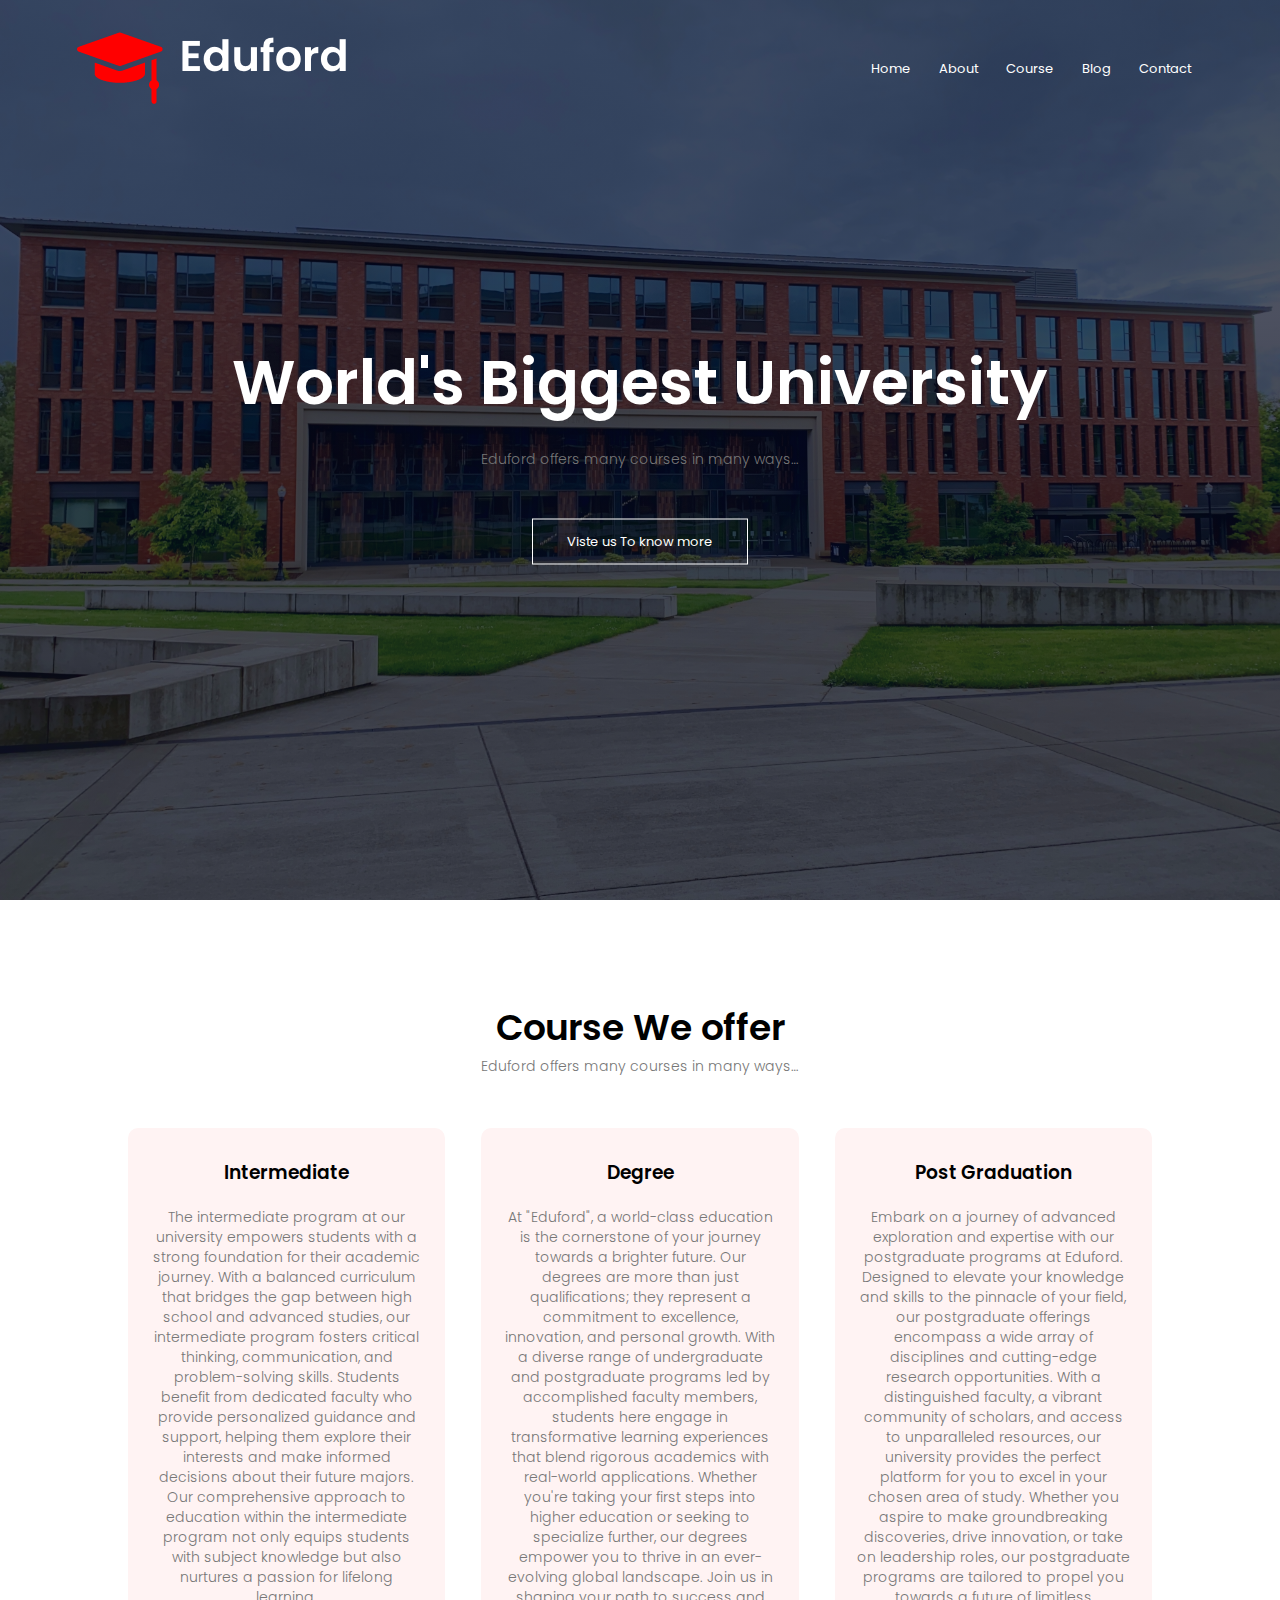
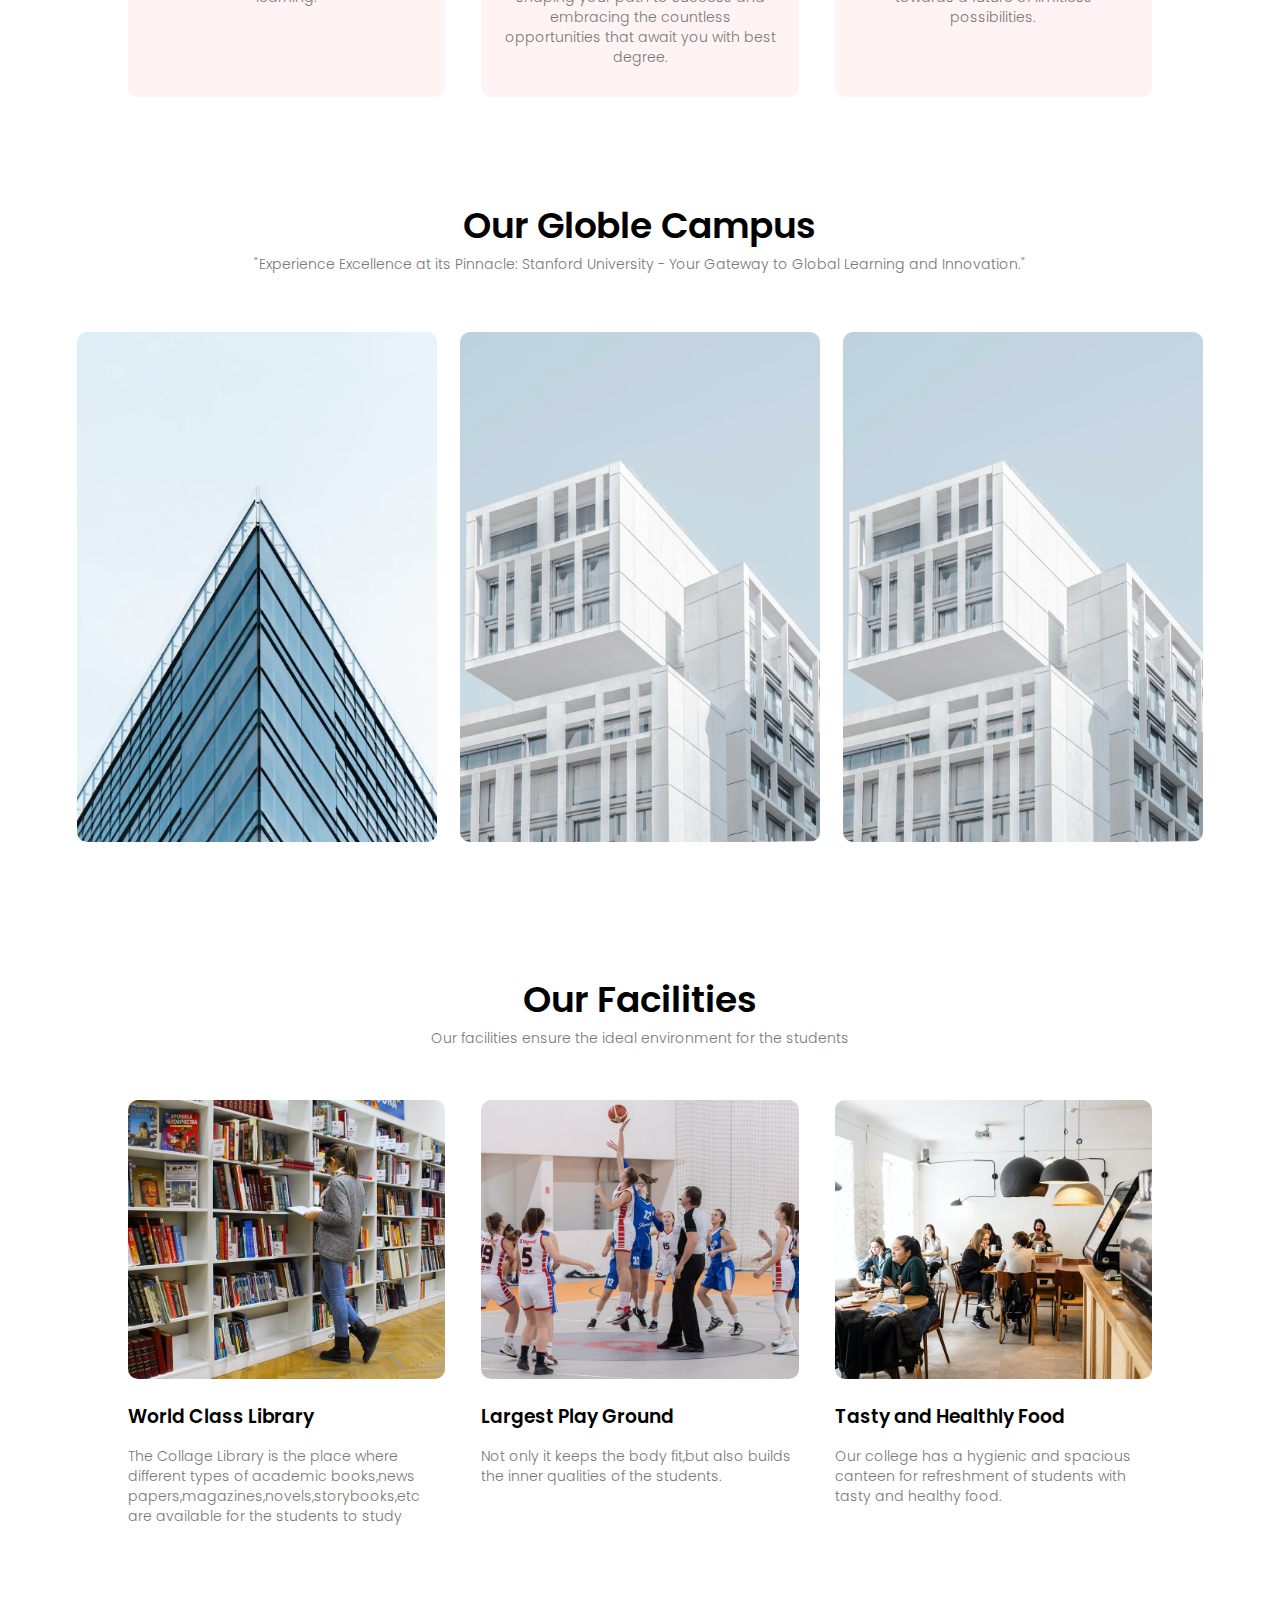
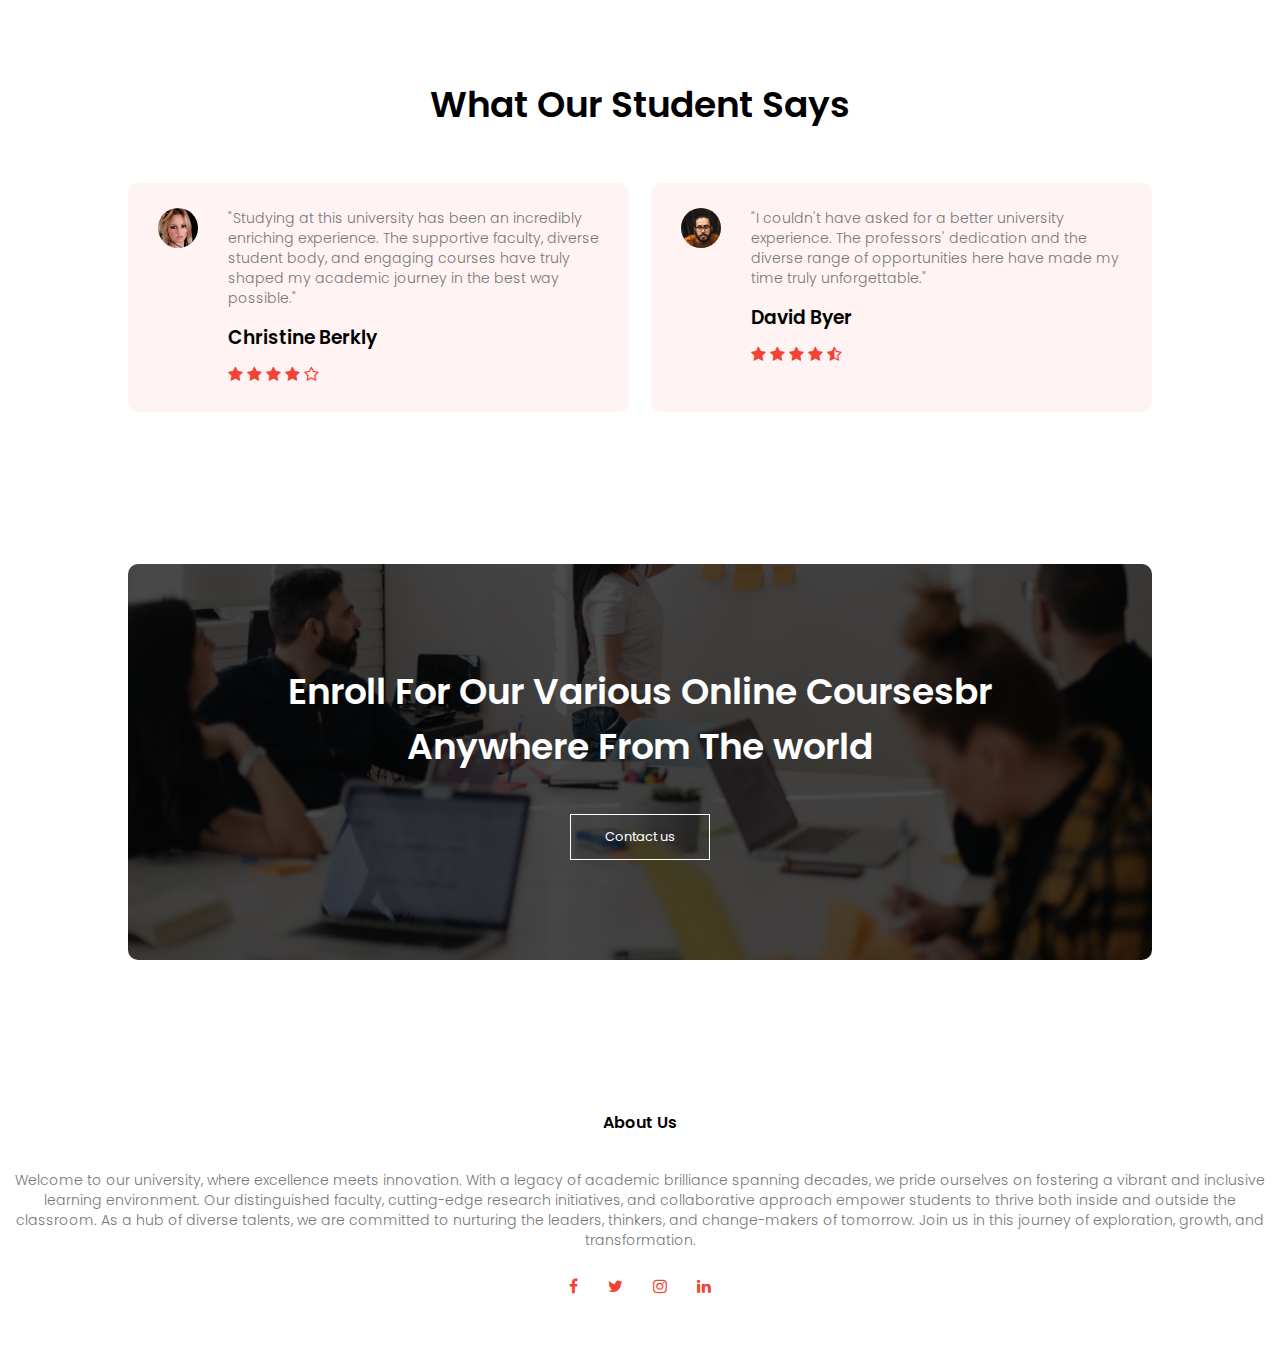
<file: Univercity website/index.html>
<!DOCTYPE html>
<html lang="en">
<head>
    <meta charset="UTF-8">
    <meta name="viewport" content="width=device-width, initial-scale=1.0">
    <title>University Website</title> 
    <link rel="stylesheet" href="style.css"> 
    <link href="https://fonts.googleapis.com/css2?family=Poppins:ital,wght@0,100;0,300;0,400;0,600;1,400;1,600&family=Ubuntu:wght@500&display=swap" rel="stylesheet">
    <link rel="stylesheet" href="https://stackpath.bootstrapcdn.com/font-awesome/4.7.0/css/font-awesome.min.css">
</head>
<body> 
    <section class="header">
    
    <nav>
        <a href="index.html"><img src="image/logo.png" alt=""></a> 
        <div class="nav-links" id="navLinks">
            <i class="fa fa-times" onclick="hideMenu()"></i>
            <ul>
                <li><a href="index.html">Home</a></li> 
                <li><a href="about.html">About</a></li> 
                <li><a href="course.html">Course</a></li>
                <li><a href="blog.html">Blog</a></li>
                <li><a href="contact.html">Contact</a></li>
            </ul>
        </div> 
        <i class="fa fa-bars" onclick="showMenu()"></i>
    </nav>
    <div class="text-box">
        <h1>World's Biggest University</h1> 
        <p>Eduford offers many courses in many ways… </p> 
        
        <a href="" class="hero-btn">Viste us To know more</a>
    </div>
    
    </section>  

  

    <!-- course  --> 
    <section class="course"> 
        <h1>Course We offer</h1> 
        <p>Eduford offers many courses in many ways…</p>
        <div class="row">
            <div class="course-col"> 
                <h3>Intermediate</h3> 
                <p>The intermediate program at our university empowers students with a strong foundation for their academic journey. With a balanced curriculum that bridges the gap between high school and advanced studies, our intermediate program fosters critical thinking, communication, and problem-solving skills. Students benefit from dedicated faculty who provide personalized guidance and support, helping them explore their interests and make informed decisions about their future majors. Our comprehensive approach to education within the intermediate program not only equips students with subject knowledge but also nurtures a passion for lifelong learning.</p>
            </div> 
            <div class="course-col"> 
                <h3>Degree</h3> 
                <p>At "Eduford", a world-class education is the cornerstone of your journey towards a brighter future. Our degrees are more than just qualifications; they represent a commitment to excellence, innovation, and personal growth. With a diverse range of undergraduate and postgraduate programs led by accomplished faculty members, students here engage in transformative learning experiences that blend rigorous academics with real-world applications. Whether you're taking your first steps into higher education or seeking to specialize further, our degrees empower you to thrive in an ever-evolving global landscape. Join us in shaping your path to success and embracing the countless opportunities that await you with best degree.</p>
            </div>
            <div class="course-col"> 
                <h3>Post Graduation</h3> 
                <p>Embark on a journey of advanced exploration and expertise with our postgraduate programs at Eduford. Designed to elevate your knowledge and skills to the pinnacle of your field, our postgraduate offerings encompass a wide array of disciplines and cutting-edge research opportunities. With a distinguished faculty, a vibrant community of scholars, and access to unparalleled resources, our university provides the perfect platform for you to excel in your chosen area of study. Whether you aspire to make groundbreaking discoveries, drive innovation, or take on leadership roles, our postgraduate programs are tailored to propel you towards a future of limitless possibilities.</p>
            </div>
        </div>

    </section>  
    <!-- Campus  --> 
    <section class="campus"> 
        <h1>Our Globle Campus</h1>
        <p>"Experience Excellence at its Pinnacle: Stanford University - Your Gateway to Global Learning and Innovation."</p> 

        <div class="row">
            <div class="campus-col">
                <img src="image/london.png" alt="">
                <div class="layer">
                    <h3>LONDON</h3>
                </div>
            </div> 
            <div class="campus-col">
                <img src="image/washington.png" alt="">
                <div class="layer">
                    <h3>NEW YORK</h3>
                </div>
            </div> 
            <div class="campus-col">
                <img src="image/washington.png" alt="">
                <div class="layer">
                    <h3>WASHIGTION</h3>
                </div>
            </div> 
        </div> 
       
    </section> 
    <!-- facilities  -->
    <section class="facilities">
        <h1>Our Facilities</h1>
        <p>Our facilities ensure the ideal environment for the students</p> 

        <div class="row">
            <div class="facilities-col">
                <img src="image/library.png">
                <h3>World Class Library</h3>
                <p>The Collage Library is the place where different types of academic books,news papers,magazines,novels,storybooks,etc are available for the students to study</p>
            </div> 
            <div class="facilities-col">
                <img src="image/basketball.png">
                <h3>Largest Play Ground</h3>
                <p>Not only it keeps the body fit,but also builds the inner qualities of the students.</p>
            </div>
            <div class="facilities-col">
                <img src="image/cafeteria.png">
                <h3>Tasty and Healthly Food</h3>
                <p>Our college has a hygienic and spacious canteen for refreshment of students with tasty and healthy food.</p>
            </div>
        </div>

    </section> 
    <!-- testimonials  -->
    <section class="testimonials">
        <h1>What Our Student Says</h1> 
        <div class="row">
            <div class="testimonials-col">
                <img src="image/user1.jpg">
                <div>
                    <p>"Studying at this university has been an incredibly enriching experience. The supportive faculty, diverse student body, and engaging courses have truly shaped my academic journey in the best way possible."</p> 
                        <h3>Christine Berkly</h3>
                        <i class="fa fa-star"></i>
                        <i class="fa fa-star"></i>
                        <i class="fa fa-star"></i>
                        <i class="fa fa-star"></i>
                        <i class="fa fa-star-o"></i>
                </div>
            </div> 
            <div class="testimonials-col">
                <img src="image/user2.jpg">
                <div>
                    <p>
                        "I couldn't have asked for a better university experience. The professors' dedication and the diverse range of opportunities here have made my time truly unforgettable."
                    </p> 
                        <h3>David Byer</h3> 
                        <i class="fa fa-star"></i>
                        <i class="fa fa-star"></i>
                        <i class="fa fa-star"></i>
                        <i class="fa fa-star"></i>
                        <i class="fa fa-star-half-o"></i>
                </div>
            </div>
        </div>
    </section> 

    <!-- Call to Action  --> 
    <section class="cta">
        <h1>Enroll For Our Various Online Coursesbr<br>Anywhere From The world</h1> 
        <a href="" class="hero-btn">Contact us</a>
    </section> 

      <!-- Footer  -->
      <section class="footer">
        <h4>About Us</h4> 
        <p>Welcome to our university, where excellence meets innovation. With a legacy of academic brilliance spanning decades, we pride ourselves on fostering a vibrant and inclusive learning environment. Our distinguished faculty, cutting-edge research initiatives, and collaborative approach empower students to thrive both inside and outside the classroom. As a hub of diverse talents, we are committed to nurturing the leaders, thinkers, and change-makers of tomorrow. Join us in this journey of exploration, growth, and transformation.</p>
            <div class="icon">
                <i class="fa fa-facebook"></i>
                <i class="fa fa-twitter"></i>
                <i class="fa fa-instagram"></i>
                <i class="fa fa-linkedin"></i>
            </div>
            <p></p>

    </section>






    <!-- javaScript for toggle Menu  --> 
    
    <script>
        var navLinks = document.getElementById("navLinks"); 
        function showMenu(){
        navLinks.style.right = "0"
        }
        function hideMenu(){
            navLinks.style.right="-200px";
        }
    </script> 
    
    
    
</body >
</html>
</file>
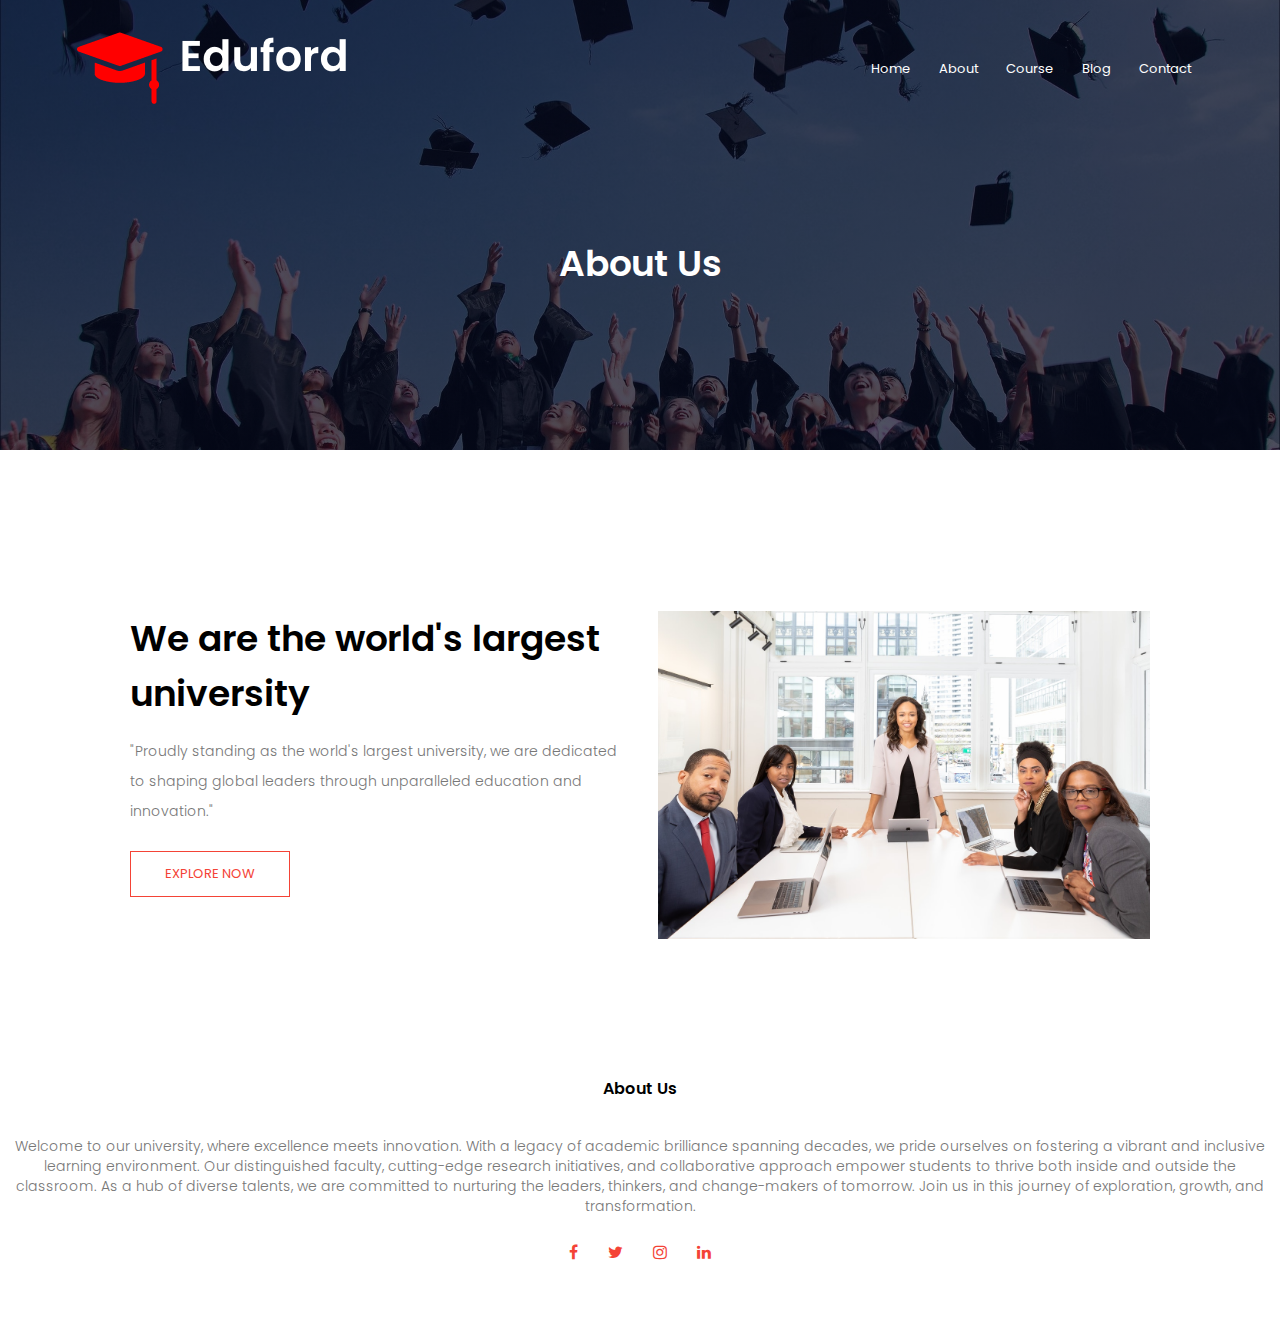
<file: Univercity website/about.html>
<!DOCTYPE html>
<html lang="en">
<head>
    <meta charset="UTF-8">
    <meta name="viewport" content="width=device-width, initial-scale=1.0">
    <title>University Website</title> 
    <link rel="stylesheet" href="style.css"> 
    <link href="https://fonts.googleapis.com/css2?family=Poppins:ital,wght@0,100;0,300;0,400;0,600;1,400;1,600&family=Ubuntu:wght@500&display=swap" rel="stylesheet">
    <link rel="stylesheet" href="https://stackpath.bootstrapcdn.com/font-awesome/4.7.0/css/font-awesome.min.css">
</head>
<body> 
    <section class="sub-header">
    
    <nav>
        <a href="index.html"><img src="image/logo.png" alt=""></a> 
        <div class="nav-links" id="navLinks">
            <i class="fa fa-times" onclick="hideMenu()"></i>
            <ul>
                <li><a href="index.html">Home</a></li> 
                <li><a href="about.html">About</a></li> 
                <li><a href="course.html">Course</a></li>
                <li><a href="blog.html">Blog</a></li>
                <li><a href="contact.html">Contact</a></li>
            </ul>
        </div> 
        <i class="fa fa-bars" onclick="showMenu()"></i>
    </nav>
    <h1>About Us</h1>
    </section>  

    <!-- about us content  -->
    <section class="about-us">
        <div class="row">
            <div class="about-col">
                <h1>We are the world's largest university</h1> 
                <p>"Proudly standing as the world's largest university, we are dedicated to shaping global leaders through unparalleled education and innovation."</p> 
                    <a href="" class="hero-btn red-btn" >EXPLORE NOW</a>
            </div> 
            <div class="about-col"> 
                    <img src="image/about.jpg">
            </div>
        </div>

    </section>

  

      <!-- Footer  -->
      <section class="footer">
        <h4>About Us</h4> 
        <p>Welcome to our university, where excellence meets innovation. With a legacy of academic brilliance spanning decades, we pride ourselves on fostering a vibrant and inclusive learning environment. Our distinguished faculty, cutting-edge research initiatives, and collaborative approach empower students to thrive both inside and outside the classroom. As a hub of diverse talents, we are committed to nurturing the leaders, thinkers, and change-makers of tomorrow. Join us in this journey of exploration, growth, and transformation.</p>
            <div class="icon">
                <i class="fa fa-facebook"></i>
                <i class="fa fa-twitter"></i>
                <i class="fa fa-instagram"></i>
                <i class="fa fa-linkedin"></i>
            </div>
            <p></p>

    </section>






    <!-- javaScript for toggle Menu  --> 
    
    <script>
        var navLinks = document.getElementById("navLinks"); 
        function showMenu(){
        navLinks.style.right = "0"
        }
        function hideMenu(){
            navLinks.style.right="-200px";
        }
    </script> 
    
    
    
</body >
</html>
</file>
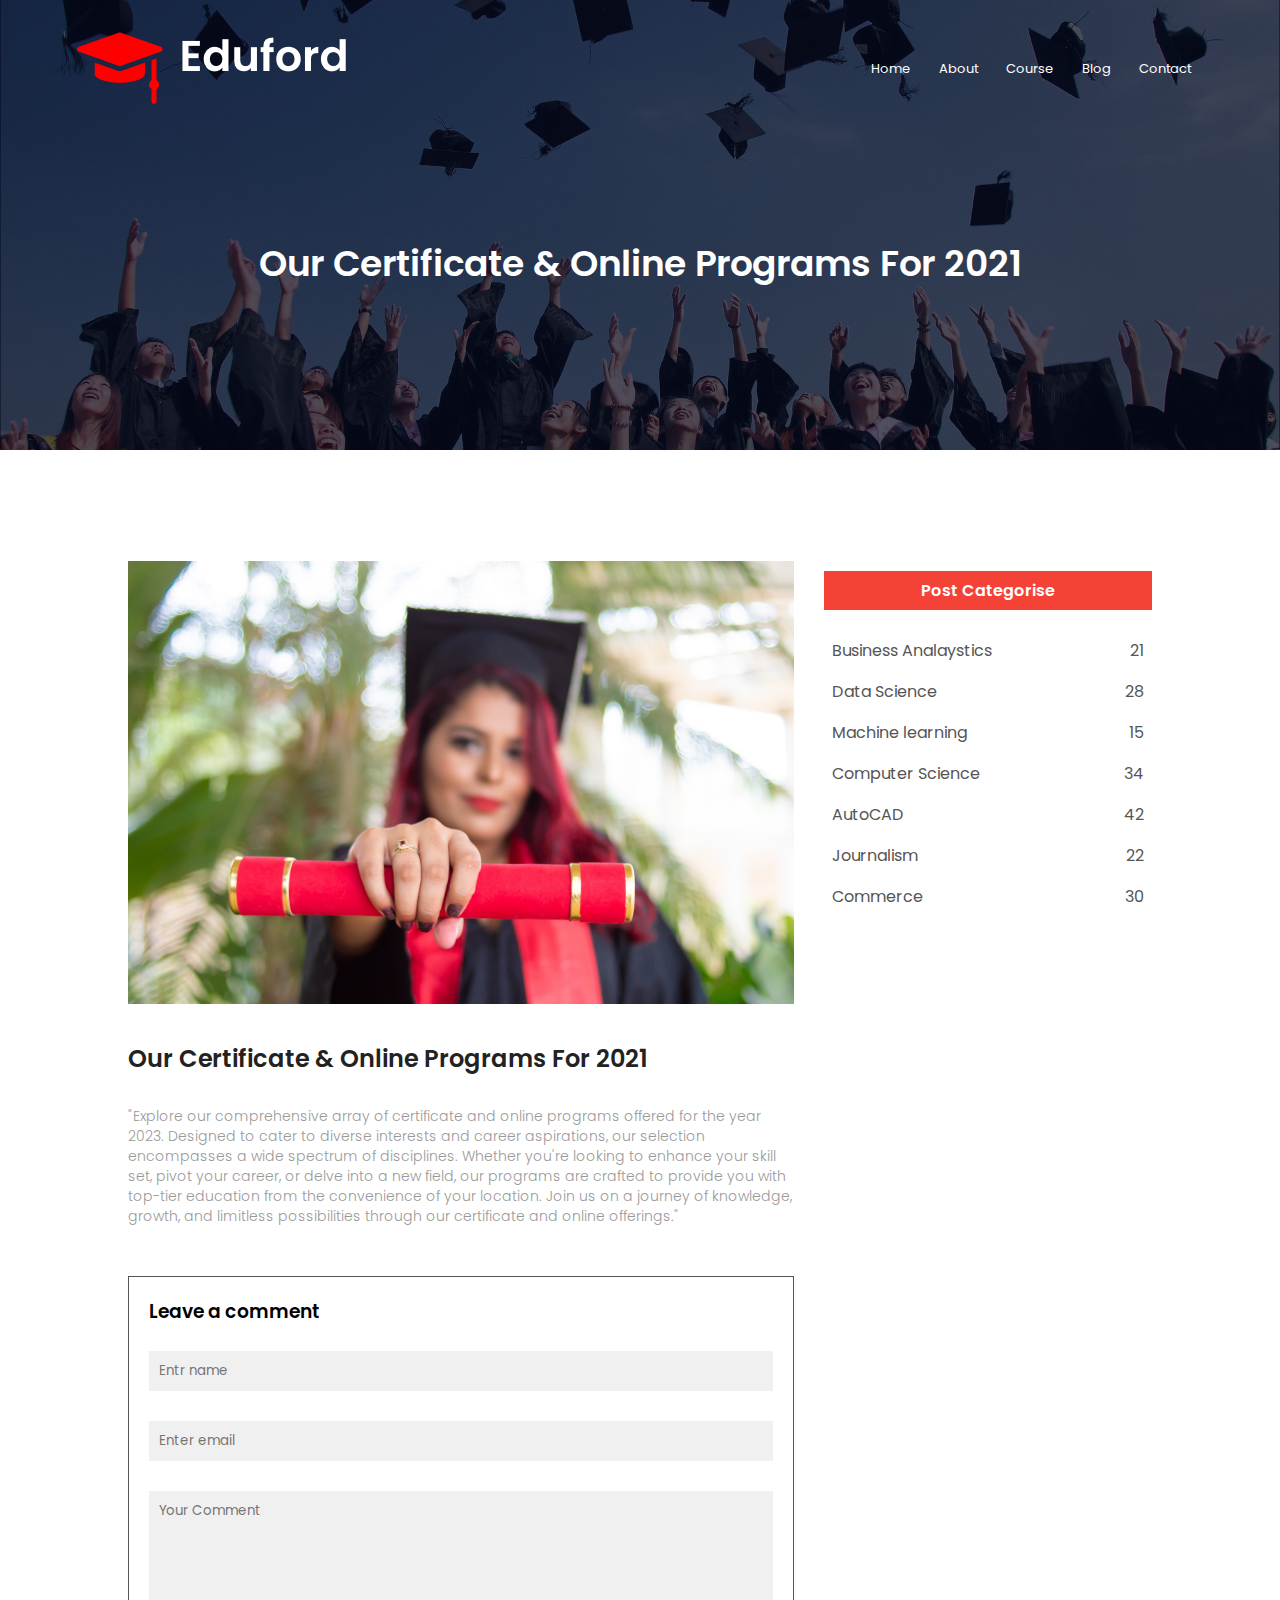
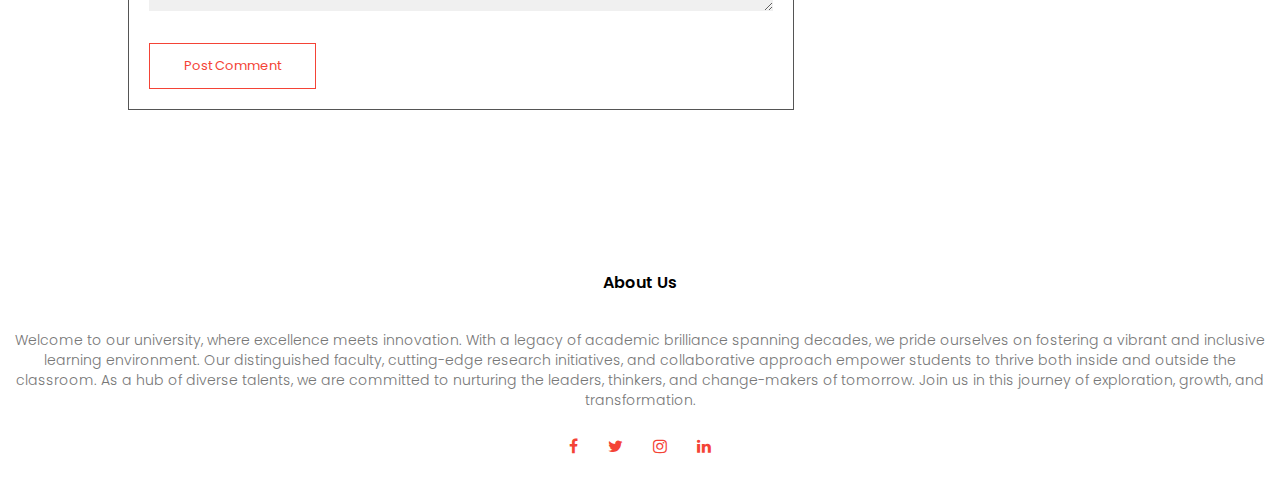
<file: Univercity website/blog.html>
<!DOCTYPE html>
<html lang="en">
<head>
    <meta charset="UTF-8">
    <meta name="viewport" content="width=device-width, initial-scale=1.0">
    <title>University Website</title> 
    <link rel="stylesheet" href="style.css"> 
    <link href="https://fonts.googleapis.com/css2?family=Poppins:ital,wght@0,100;0,300;0,400;0,600;1,400;1,600&family=Ubuntu:wght@500&display=swap" rel="stylesheet">
    <link rel="stylesheet" href="https://stackpath.bootstrapcdn.com/font-awesome/4.7.0/css/font-awesome.min.css">
</head>
<body> 
    <section class="sub-header">
    
    <nav>
        <a href="index.html"><img src="image/logo.png" alt=""></a> 
        <div class="nav-links" id="navLinks">
            <i class="fa fa-times" onclick="hideMenu()"></i>
            <ul>
                <li><a href="index.html">Home</a></li> 
                <li><a href="about.html">About</a></li> 
                <li><a href="course.html">Course</a></li>
                <li><a href="blog.html">Blog</a></li>
                <li><a href="contact.html">Contact</a></li>
            </ul>
        </div> 
        <i class="fa fa-bars" onclick="showMenu()"></i>
    </nav>
    <h1>Our Certificate & Online Programs For 2021 </h1>
    </section>  

    <!-- blog page content  -->
     <section class="blog-content"> 
        <div class="row">
            <div class="blog-left">
                <img src="image/certificate.jpg" > 
                <h2>Our Certificate & Online Programs For 2021</h2>
                <p>"Explore our comprehensive array of certificate and online programs offered for the year 2023. Designed to cater to diverse interests and career aspirations, our selection encompasses a wide spectrum of disciplines. Whether you're looking to enhance your skill set, pivot your career, or delve into a new field, our programs are crafted to provide you with top-tier education from the convenience of your location. Join us on a journey of knowledge, growth, and limitless possibilities through our certificate and online offerings."</p> 
                    
                    <div class="comment-box">
                        <h3>Leave a comment</h3> 
                        <form class="comment-form"> 
                            <input type="text" placeholder="Entr name " > 
                            <input type="email"  placeholder="Enter email"> 
                            <textarea  rows="5" placeholder="Your Comment"></textarea>
                            <button type="submit" class="hero-btn red-btn">Post Comment</button>
                        </form>
                    </div>


            </div>  
            <div class="blog-right">
                <h3>Post Categorise</h3> 
            <div>
                <span>Business Analaystics</span> 
                <span>21</span>
            </div> 
            <div>
                <span>Data Science</span> 
                <span>28</span> 
            </div> 
            <div>
                <span>Machine learning</span> 
                <span>15</span>
            </div> 
            <div>
                <span>Computer Science</span> 
                <span>34</span>
            </div> 
            <div>
                <span>AutoCAD</span> 
                <span>42</span>
            </div> 
            <div>
                <span>Journalism</span> 
                <span>22</span>
            </div>
            <div>
                <span>Commerce</span> 
                <span>30</span>
            </div>
            
        </div>
     </section>
   

  
   

  

      <!-- Footer  -->
      <section class="footer">
        <h4>About Us</h4> 
        <p>Welcome to our university, where excellence meets innovation. With a legacy of academic brilliance spanning decades, we pride ourselves on fostering a vibrant and inclusive learning environment. Our distinguished faculty, cutting-edge research initiatives, and collaborative approach empower students to thrive both inside and outside the classroom. As a hub of diverse talents, we are committed to nurturing the leaders, thinkers, and change-makers of tomorrow. Join us in this journey of exploration, growth, and transformation.</p>
            <div class="icon">
                <i class="fa fa-facebook"></i>
                <i class="fa fa-twitter"></i>
                <i class="fa fa-instagram"></i>
                <i class="fa fa-linkedin"></i>
            </div>
            

    </section>






    <!-- javaScript for toggle Menu  --> 
    
    <script>
        var navLinks = document.getElementById("navLinks"); 
        function showMenu(){
        navLinks.style.right = "0"
        }
        function hideMenu(){
            navLinks.style.right="-200px";
        }
    </script> 
    
    
    
</body >
</html>
</file>
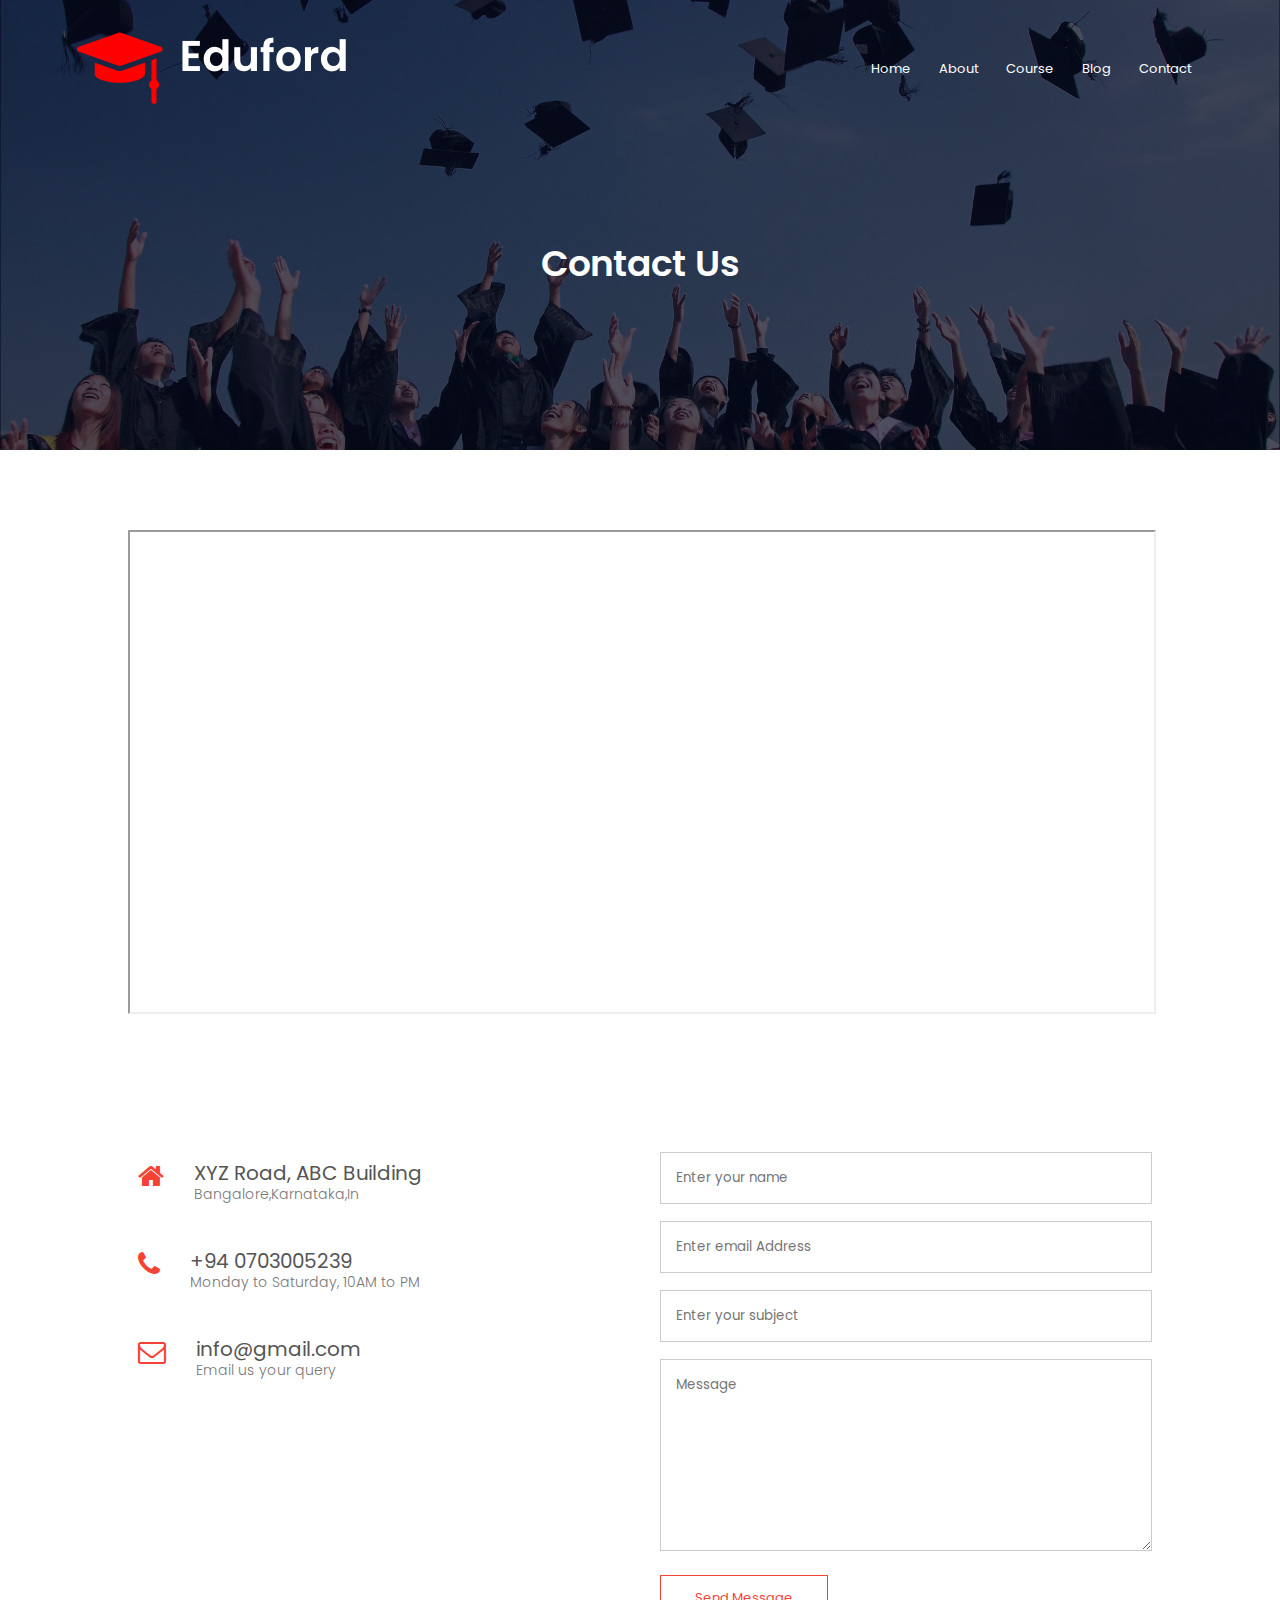
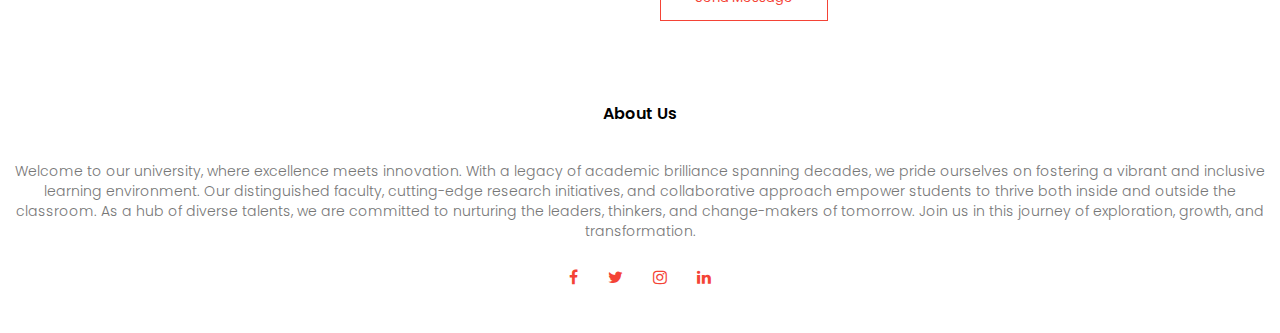
<file: Univercity website/contact.html>
<!DOCTYPE html>
<html lang="en">
<head>
    <meta charset="UTF-8">
    <meta name="viewport" content="width=device-width, initial-scale=1.0">
    <title>University Website</title> 
    <link rel="stylesheet" href="style.css"> 
    <link href="https://fonts.googleapis.com/css2?family=Poppins:ital,wght@0,100;0,300;0,400;0,600;1,400;1,600&family=Ubuntu:wght@500&display=swap" rel="stylesheet">
    <link rel="stylesheet" href="https://stackpath.bootstrapcdn.com/font-awesome/4.7.0/css/font-awesome.min.css">
</head>
<body> 
    <section class="sub-header">
    
    <nav>
        <a href="index.html"><img src="image/logo.png" alt=""></a> 
        <div class="nav-links" id="navLinks">
            <i class="fa fa-times" onclick="hideMenu()"></i>
            <ul>
                <li><a href="index.html">Home</a></li> 
                <li><a href="about.html">About</a></li> 
                <li><a href="course.html">Course</a></li>
                <li><a href="blog.html">Blog</a></li>
                <li><a href="contact.html">Contact</a></li>
            </ul>
        </div> 
        <i class="fa fa-bars" onclick="showMenu()"></i>
    </nav>
    <h1>Contact Us</h1>
    </section>  

    <!-- contact us   --> 
    <section class="location"> 
        <iframe src="https://www.google.com/maps/d/embed?mid=1B1lAsUpYFg82Je7XN1_cxRPf1UU&hl=en_US&ehbc=2E312F" width="640" height="480"></iframe> 

    </section> 
    <section class="contact-us">
        <div class="row">
            <div class="contact-col">  
                <div>
                <i class="fa fa-home"></i>
                <span>
                    <h5>XYZ Road, ABC Building</h5> 
                    <p>Bangalore,Karnataka,In</p>
                </span>
            </div>
            <div>
                <i class="fa fa-phone"></i>
                <span>
                    <h5>+94 0703005239</h5> 
                    <p>Monday to Saturday, 10AM to PM</p>
                </span>
            </div> 
            <div><i class="fa fa-envelope-o"></i>
                <span>
                    <h5>info@gmail.com</h5> 
                    <p>Email us your query</p>
                </span>
            </div>
            </div>
            <div class="contact-col">

               <form action=""> 
                <input type="text" placeholder="Enter your name " required>
                <input type="email" placeholder="Enter email Address " required>
                <input type="text" placeholder="Enter your subject " required>
                <textarea rows="8" placeholder="Message" required ></textarea>
                <button type="submit" class="hero-btn red-btn">Send Message</button>
               </form> 

            </div>
        </div>
    </section>
   
  

      <!-- Footer  -->
      <section class="footer">
        <h4>About Us</h4> 
        <p>Welcome to our university, where excellence meets innovation. With a legacy of academic brilliance spanning decades, we pride ourselves on fostering a vibrant and inclusive learning environment. Our distinguished faculty, cutting-edge research initiatives, and collaborative approach empower students to thrive both inside and outside the classroom. As a hub of diverse talents, we are committed to nurturing the leaders, thinkers, and change-makers of tomorrow. Join us in this journey of exploration, growth, and transformation.</p>
            <div class="icon">
                <i class="fa fa-facebook"></i>
                <i class="fa fa-twitter"></i>
                <i class="fa fa-instagram"></i>
                <i class="fa fa-linkedin"></i>
            </div>
            

    </section>






    <!-- javaScript for toggle Menu  --> 
    
    <script>
        var navLinks = document.getElementById("navLinks"); 
        function showMenu(){
        navLinks.style.right = "0"
        }
        function hideMenu(){
            navLinks.style.right="-200px";
        }
    </script> 
    
    
    
</body >
</html>
</file>
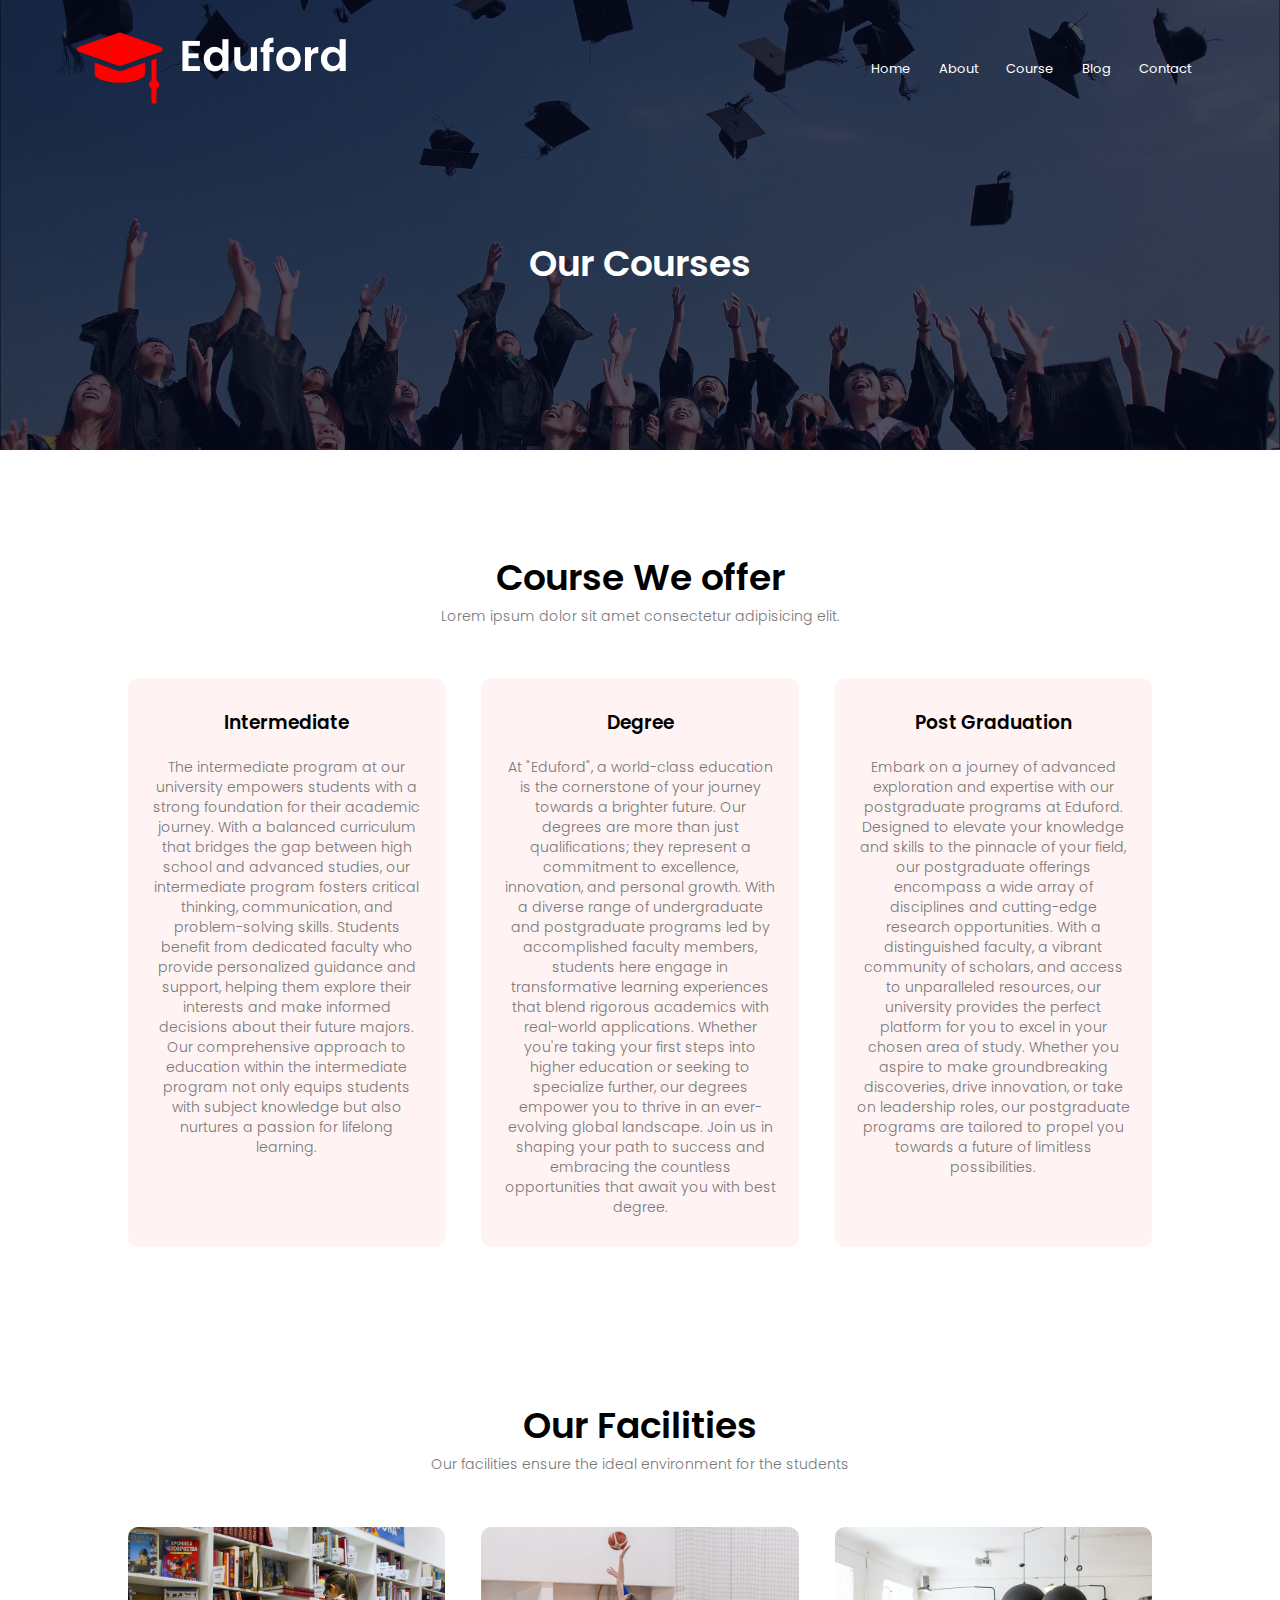
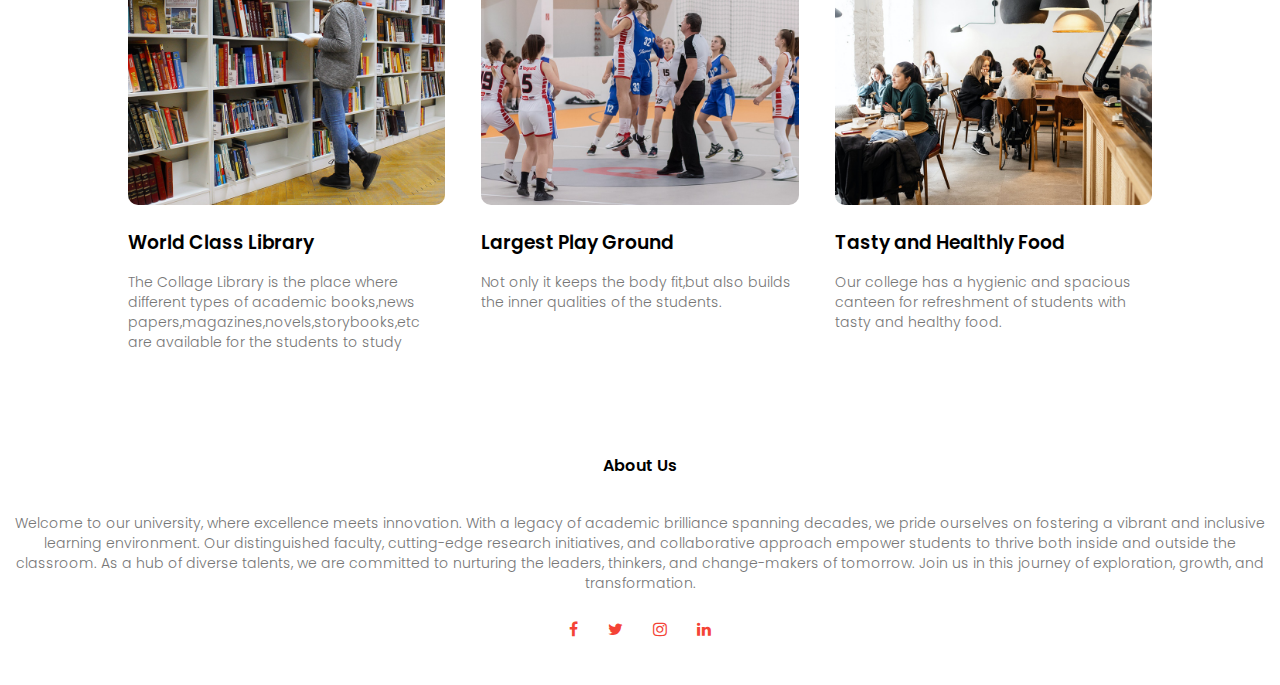
<file: Univercity website/course.html>
<!DOCTYPE html>
<html lang="en">
<head>
    <meta charset="UTF-8">
    <meta name="viewport" content="width=device-width, initial-scale=1.0">
    <title>University Website</title> 
    <link rel="stylesheet" href="style.css"> 
    <link href="https://fonts.googleapis.com/css2?family=Poppins:ital,wght@0,100;0,300;0,400;0,600;1,400;1,600&family=Ubuntu:wght@500&display=swap" rel="stylesheet">
    <link rel="stylesheet" href="https://stackpath.bootstrapcdn.com/font-awesome/4.7.0/css/font-awesome.min.css">
</head>
<body> 
    <section class="sub-header">
    
    <nav>
        <a href="index.html"><img src="image/logo.png" alt=""></a> 
        <div class="nav-links" id="navLinks">
            <i class="fa fa-times" onclick="hideMenu()"></i>
            <ul>
                <li><a href="index.html">Home</a></li> 
                <li><a href="about.html">About</a></li> 
                <li><a href="course.html">Course</a></li>
                <li><a href="blog.html">Blog</a></li>
                <li><a href="contact.html">Contact</a></li>
            </ul>
        </div> 
        <i class="fa fa-bars" onclick="showMenu()"></i>
    </nav>
    <h1>Our Courses</h1>
    </section>  

    <!-- Course  --> 
    <section class="course"> 
        <h1>Course We offer</h1> 
        <p>Lorem ipsum dolor sit amet consectetur adipisicing elit.</p>
        <div class="row">
            <div class="course-col"> 
                <h3>Intermediate</h3> 
                <p>The intermediate program at our university empowers students with a strong foundation for their academic journey. With a balanced curriculum that bridges the gap between high school and advanced studies, our intermediate program fosters critical thinking, communication, and problem-solving skills. Students benefit from dedicated faculty who provide personalized guidance and support, helping them explore their interests and make informed decisions about their future majors. Our comprehensive approach to education within the intermediate program not only equips students with subject knowledge but also nurtures a passion for lifelong learning.</p>
            </div> 
            <div class="course-col"> 
                <h3>Degree</h3> 
                <p>At "Eduford", a world-class education is the cornerstone of your journey towards a brighter future. Our degrees are more than just qualifications; they represent a commitment to excellence, innovation, and personal growth. With a diverse range of undergraduate and postgraduate programs led by accomplished faculty members, students here engage in transformative learning experiences that blend rigorous academics with real-world applications. Whether you're taking your first steps into higher education or seeking to specialize further, our degrees empower you to thrive in an ever-evolving global landscape. Join us in shaping your path to success and embracing the countless opportunities that await you with best degree.</p>
            </div>
            <div class="course-col"> 
                <h3>Post Graduation</h3> 
                <p>Embark on a journey of advanced exploration and expertise with our postgraduate programs at Eduford. Designed to elevate your knowledge and skills to the pinnacle of your field, our postgraduate offerings encompass a wide array of disciplines and cutting-edge research opportunities. With a distinguished faculty, a vibrant community of scholars, and access to unparalleled resources, our university provides the perfect platform for you to excel in your chosen area of study. Whether you aspire to make groundbreaking discoveries, drive innovation, or take on leadership roles, our postgraduate programs are tailored to propel you towards a future of limitless possibilities.</p>
            </div>
        </div>

    </section>   
    <!-- facilities  -->
    <section class="facilities">
            <h1>Our Facilities</h1>
            <p>Our facilities ensure the ideal environment for the students</p> 
    
            <div class="row">
                <div class="facilities-col">
                    <img src="image/library.png">
                    <h3>World Class Library</h3>
                    <p> The Collage Library is the place where different types of academic books,news papers,magazines,novels,storybooks,etc are available for the students to study</p>
                </div> 
                <div class="facilities-col">
                    <img src="image/basketball.png">
                    <h3>Largest Play Ground</h3>
                    <p>Not only it keeps the body fit,but also builds the inner qualities of the students.</p>
                </div>
                <div class="facilities-col">
                    <img src="image/cafeteria.png">
                    <h3>Tasty and Healthly Food</h3>
                    <p>Our college has a hygienic and spacious canteen for refreshment of students with tasty and healthy food.</p>
                </div>
            </div>
    
    </section> 
   

  

      <!-- Footer  -->
      <section class="footer">
        <h4>About Us</h4> 
        <p>Welcome to our university, where excellence meets innovation. With a legacy of academic brilliance spanning decades, we pride ourselves on fostering a vibrant and inclusive learning environment. Our distinguished faculty, cutting-edge research initiatives, and collaborative approach empower students to thrive both inside and outside the classroom. As a hub of diverse talents, we are committed to nurturing the leaders, thinkers, and change-makers of tomorrow. Join us in this journey of exploration, growth, and transformation.</p>
            <div class="icon">
                <i class="fa fa-facebook"></i>
                <i class="fa fa-twitter"></i>
                <i class="fa fa-instagram"></i>
                <i class="fa fa-linkedin"></i>
            </div>
           

    </section>






    <!-- javaScript for toggle Menu  --> 
    
    <script>
        var navLinks = document.getElementById("navLinks"); 
        function showMenu(){
        navLinks.style.right = "0"
        }
        function hideMenu(){
            navLinks.style.right="-200px";
        }
    </script> 
    
    
    
</body >
</html>
</file>
<file: Univercity website/style.css>
*{
    margin: 0; 
    padding: 0;  
    font-family: 'Poppins', sans-serif;
} 
.header{   
    min-height: 100vh; 
    width: 100%;  
    background-image: linear-gradient(rgba(4,9,30,0.7),rgba(4,9,30,0.7)),url(image/banner01.jpg);
    background-position: center; 
    background-size: cover; 
    position: relative; 
   
} 
nav{ 
    display: flex; 
    padding: 2% 6%; 
    justify-content: space-between; 
    align-items: center;
} 
nav img{
    width: 150;
}  
.nav-links{
    flex: 1;
    text-align: right;
} 
.nav-links ul li{ 
    list-style: none;
    display: inline-block;
    padding: 8px 12px; 
    position: relative; 
    
} 
.nav-links ul li a{
    color: #fff;
    text-decoration: none;
    font-size: 13px;
} 
.nav-links ul li::after{
    content: ''; 
    width: 0; 
    height: 2px; 
    background: #f44336;  
    display:block; 
    margin: auto;  
    transition: 0.5s;
}  
.nav-links ul li:hover::after{
    width: 100%;
} 
.text-box{
    width: 90%;
    color: #fff;
    position: absolute;
    top: 50%;
    left: 50%; 
    transform: translate(-50%,-50%);
    text-align: center;
} 
.text-box h1{
    font-size: 62px;
} 
.text-box p{ 
    line-height: 20px;
    margin: 10px 0 40px; 
    font-size: 14px;   
} 
.hero-btn{ 
    display: inline-block;  
    text-decoration: none;
    color: #fff;
    border: 1px solid #fff; 
    padding: 12px 34px; 
    font-size: 13px; 
    background: transparent; 
    position: relative; 
    cursor: pointer;
    

} 
.hero-btn:hover{
    border: 1px solid #f44336 ; 
    background: #f44336; 
    transition: 1s;   
} 
nav .fa {
    display: none;
}
@media(max-width: 700px){
    .text-box h1{
        font-size: 20px;
    } 
    .nav-links ul li{
        display: block;
    } 
    .nav-links{
        position:fixed;
        background: #f44336; 
        height: 100vh;
        width: 200px; 
        top: 0;
        right: -200px;
        text-align: left;
        z-index: 2; 
        transition: 1s; 

    } 
    nav .fa{
        display: block;
        color: #fff; 
        margin: 10px;
        font-size: 22px;
        cursor: pointer;
    } 
    .nav-links ul{
        padding: 30px;
    }  
    .row{
        flex-direction: column;
    }
    .testimonials-col img{
        margin-left: 0px;
        margin-right: 15px;
    }  
    .cta h1{
        font-size: 24px;
    } 
    .sub-header h1{
        font-size: 24px;
    }
     
}  

/* course  */  

.course{
    width: 80%; 
    margin: auto; 
    text-align: center;
    padding-top: 100px;
}
h1{
    font-size: 36px;
    font-weight: 600;
}
p{ 
      
    color: #777;
    font-size: 14px; 
    font-weight:300 ;
    line-height: 2px;
    padding: 10px;
}  
.course-col p{
    line-height: 20px;
}
.row{
    margin-top: 5%;
    display: flex;
    justify-content: space-between;
} 
.course-col{
    flex-basis: 31%;
    background: #fff3f3;
    border-radius: 10px;
    margin-bottom: 5%;
    padding: 20px 12px; 
    box-sizing: border-box; 
    transition:0.5s ;
} 
h3{
    text-align: center; 
    font-weight: 600;
    margin: 10px 0;
} 
.course-col:hover{
    box-shadow:  0 0 20px rgba(0,0,0,0.2);
} 

/* campus  */ 

.campus{
    width: 88%;
    margin: auto;
    text-align: center;
    padding-top: 50px;
    
} 
.campus-col{
    flex-basis: 32%;
    border-radius: 10px;
    margin-bottom: 30px;
    position: relative;
    overflow: hidden;
} 
.campus-col img{
    width: 100%;
    display: block;
}  
.layer{
    background: transparent;
    height: 100%;
    width: 100%;
    position: absolute;
    top: 0;
    left: 0;
    transition: 0.5s;

} 
.layer:hover{
    background: rgba(226,0,0,0.7);
}
.layer h3{
    width: 100%;
    font-weight: 800;
    color: #000;
    font-size: 26px ;
    bottom: 0;
    left: 50%;
    transform: translateX(-50%);
    position: absolute; 
    opacity: 0;
    transition: 0.5s;
} 
.layer:hover h3{
    bottom: 49%;
    opacity: 1;
}  

/* facilities  */ 

.facilities{
   width: 80%;
   margin: auto;
   text-align: center;
   padding-top: 100px; 
}
.facilities-col{
    flex-basis: 31%;
    border-radius: 10px;
    margin-bottom: 5%;
    text-align: left;
}
.facilities-col img{
    width: 100%;
    border-radius: 10px; 
}
.facilities-col p{ 
    line-height: 20px ;
    padding: 0;
} 
.facilities-col h3{
    margin-top: 16px;
    margin-bottom: 15px;
    text-align: left;
} 

/* testimonials  */ 


.testimonials{
    width: 80%;
    margin: auto;
    padding-top: 100px;
    text-align: center;
}
.testimonials-col{
    flex-basis: 44%;
    border-radius: 10px;
    margin-bottom: 5%;
    text-align: left;
    background: #fff3f3;
    padding: 25px;
    cursor: pointer;
    display: flex;

}
.testimonials-col img{
    height: 40px;
    margin-left: 5px;
    margin-right: 30px;
    border-radius: 50%;

} 
.testimonials-col p{ 
    line-height: 20px;
    padding: 0;
}
.testimonials-col h3{
    margin-top: 15px;
    text-align: left;
} 
.testimonials-col .fa{
    color: #f44336;
} 

/* Call to Action   */ 
 
.cta{
    margin: 100px auto;
    width: 80%;
    background-image: linear-gradient(rgba(0,0,0,0.7),rgba(0,0,0,0.7)),url(image/banner2.jpg); 
    background-position: center;
    background-size: cover;
    border-radius: 10px;
    text-align: center;
    padding: 100px 0;
}
.cta h1{
    color: #fff; 
    margin-bottom: 40px;
    padding: 0;
}  

/* footer  */ 

.footer{
    width: 100%;
    text-align: center;
    padding: 30px 0;
}
.footer h4{
    margin-bottom: 25px;
    margin-top: 20px;
    font-weight: 600;
}
.footer p{
    line-height: 20px;
}
.icon .fa{
    color: #f44336;
    margin: 0 13px;
    cursor: pointer;
    padding: 18px 0;
}  

/* about us page  */ 

.sub-header{
    height: 50vh;
    width: 100%;
    background-image: linear-gradient(rgba(4,9,30,0.7),rgba(4,9,30,0.7)),url(image/background.jpg);
    background-position: center;
    background-size: cover;
    text-align: center;
    color: #fff;
}  
.sub-header h1{
    margin-top: 100px;
} 
.about-us{
    width: 80%;
    margin: auto;
    padding-top: 80px;
    padding-bottom: 50px; 
} 
.about-col{
    flex-basis: 48%;
    padding: 30px 2px;  
}
.about-col img{
    width: 100%;
} 
.about-col h1{
    padding-top: 0;
} 
.about-col p{ 
    line-height: 30px;
    padding: 15px 0 25px;
} 
.red-btn{
    border: 1px solid #f44336 ; 
    background: transparent; 
    color: #f44336;  
} 
.red-btn:hover{
    color: #fff;  
} 

/* blog-content  */ 

.blog-content{
    width: 80%;
    margin: auto;
    padding: 60px 0;
} 
.blog-left{
    flex-basis: 65%;
} 
.blog-left img{
    width: 100%;
} 
.blog-left H2{
    color: #222;
    font-weight: 600;
    margin: 30PX 0;
} 
.blog-left p{ 
    line-height: 20px;
    color: #999;
    padding: 0;
}
.blog-right{
    flex-basis: 32%;
} 
.blog-right h3{ 
    background:#f44336;  
    color: #fff; 
    padding: 7px 0; 
    font-size: 16px; 
    margin-bottom: 20px;
} 
.blog-right div{
    display: flex; 
    align-items: center;
    justify-content:space-between; 
    color: #555; 
    padding: 8px; 
    box-sizing: border-box;
} 
.comment-box{
    border: 1px solid #555; 
    margin: 50px 0;
    padding: 10px 20px;
} 
.comment-box h3{
    text-align: left;
} 
.comment-form input, .comment-form textarea{
    width: 100%;
    padding: 10px;
    margin: 15px 0; 
    box-sizing: border-box; 
    border: none;
    outline: none;
    background: #f0f0f0;
}
.comment-form button{
    margin: 10px 0;
} 

/* contact us page  */ 

.location{
    width: 80%;
    margin: auto; 
    padding: 80px 0;
} 
.location iframe{
    width: 100%;
} 
.contact-us{
    width: 80%;
    margin: auto;
} 
.contact-col{
    flex-basis: 48%;
    margin-bottom: 30px;
}
.contact-col div{
    display: flex;
    align-items: center;
    margin-bottom: 40px;
}  
.contact-col div .fa{
    font-size: 28px;
    color: #f44336;
    margin: 10px;
    margin-right: 30px;
} 
.contact-col div p{
    padding: 0;
} 
.contact-col div h5{
    font-size: 20px; 
    margin-bottom: 5px; 
    color: #555;
    font-weight: 400;
}  
.contact-col input, .contact-col textarea{
    width: 100%; 
    padding: 15px;
    margin-bottom: 17px;
    outline: none;
    border: 1px solid #ccc; 
    box-sizing: border-box;
}
</file>
